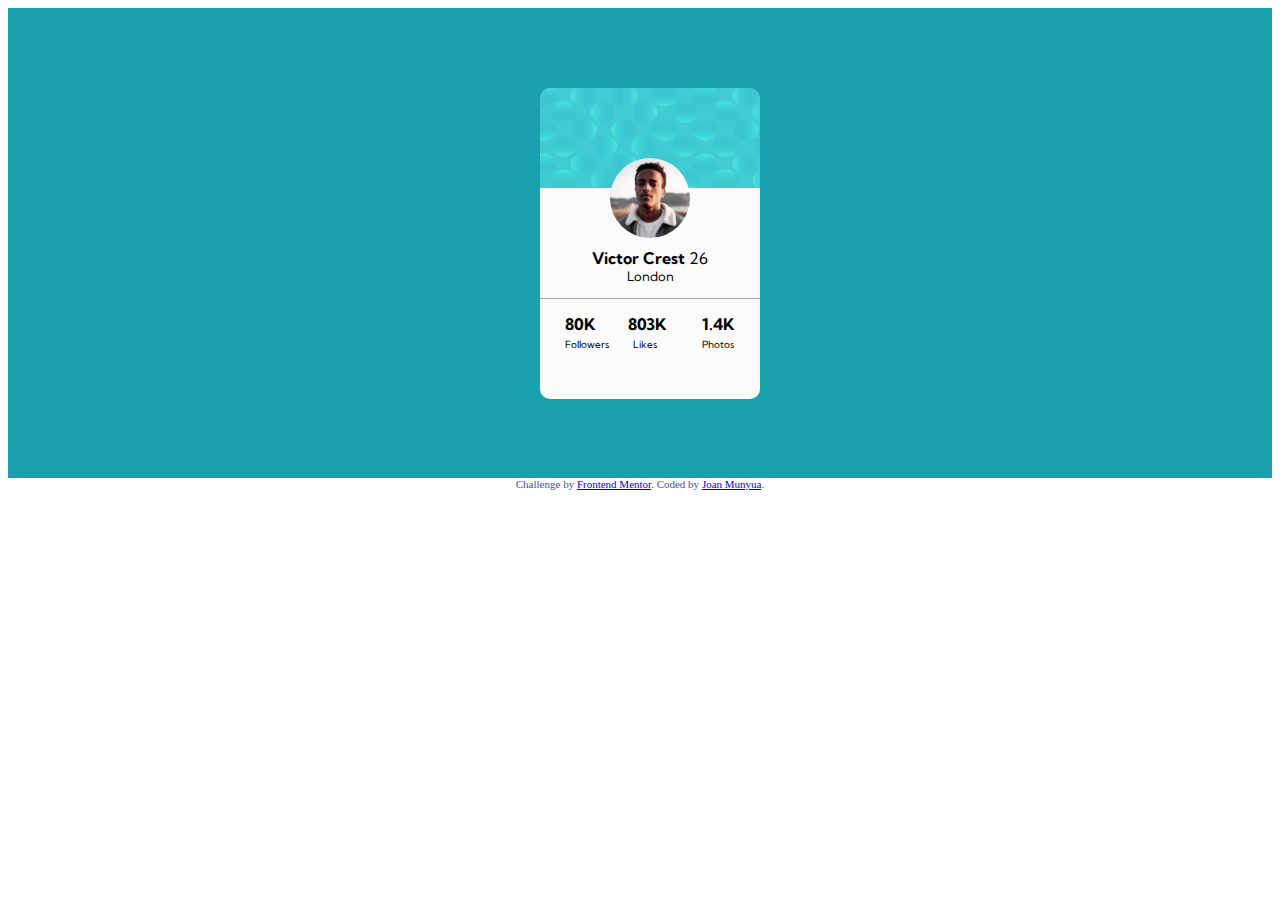
<file: index.html>
<!DOCTYPE html>
<html lang="en">
<head>
  <meta charset="UTF-8">
  <meta name="viewport" content="width=device-width,initial-scale=1,maximum-scale=1,user-scalable=no"> <!-- displays site properly based on user's device -->

  <link rel="icon" type="image/png" sizes="32x32" href="./images/favicon-32x32.png">
  <link rel="stylesheet" href="/styles.css">
  <title>Frontend Mentor | Profile card component</title>

  <!--Feel free to remove these styles or customise in your own stylesheet 👍
<style>
  .attribution { font-size: 11px; text-align: center; }
  .attribution a { color: hsl(228, 45%, 44%); }
</style>
  -->
  
  
 
  <!--Google Font-->
  <link rel="preconnect" href="https://fonts.gstatic.com">
<link href="https://fonts.googleapis.com/css2?family=Kumbh+Sans&display=swap" rel="stylesheet">
</head>
<body>
 
    
 

    <!--
         <img class="top" src="images/bg-pattern-top.svg" alt="Top_image">
      <img class="bottom" src="images/bg-pattern-bottom.svg" alt="Bottom_image">
    -->
     <div class="container">

        
            <div class="item align_card ">
                  <div class="avatar_Row">
                    <div class="row "> <!--Start of Div with card-->
                      <div class="card_top">
                        <div class="avatar_align">
                          <img class="avatar" src="./images/image-victor.jpg" alt="" class="profile_img">
                        </div>
                    </div>
                    </div>
                      <div class="card bgcolor ">
                        <div class="col bgcolor">
                          <div class="card_title">Victor Crest <p class="card_age">26</p> </div>
                          <div class="card_city"> London</div>
                        </div>
                      </div>
                      
                      <div class="flex-item btm_rowRadius">
                          <div class="container2">
        
                            <div class="flex-item-row">
                
                                <div class="stat__followers stat_Div"> 80K </div>
                                <div class="title__followers stat_Div"> Followers </div>
                             
                          </div>
                  
                          <div class="flex-item-row">
                           
                            <div class="stat__likes stat_Div"> 803K </div>
                            <div class="title__likes stat_Div"> Likes </div>
                         
                        </div>
                  
                          <div class="flex-item-row">
                           
                              <div class="stat__photos stat_Div">1.4K </div>
                              <div class="title__photos stat_Div"> Photos </div>
                            
                          </div> <!--Flexbox2-->
        
                          </div>
                      
                        
                    </div>
                    </div> <!--End of Div with card-->
                  </div>
              
           
             


     </div>
  

      <div class="row"> <!--Start of Footer-->
        <div class="col">
          <div class="attribution">
            Challenge by <a href="https://www.frontendmentor.io?ref=challenge" target="_blank">Frontend Mentor</a>. 
            Coded by <a href="#">Joan Munyua</a>.
          </div>
        </div>
      
      </div> <!--end of Footer-->
    
    

  
      

 







    
    

  
 
</body>
</html>
</file>
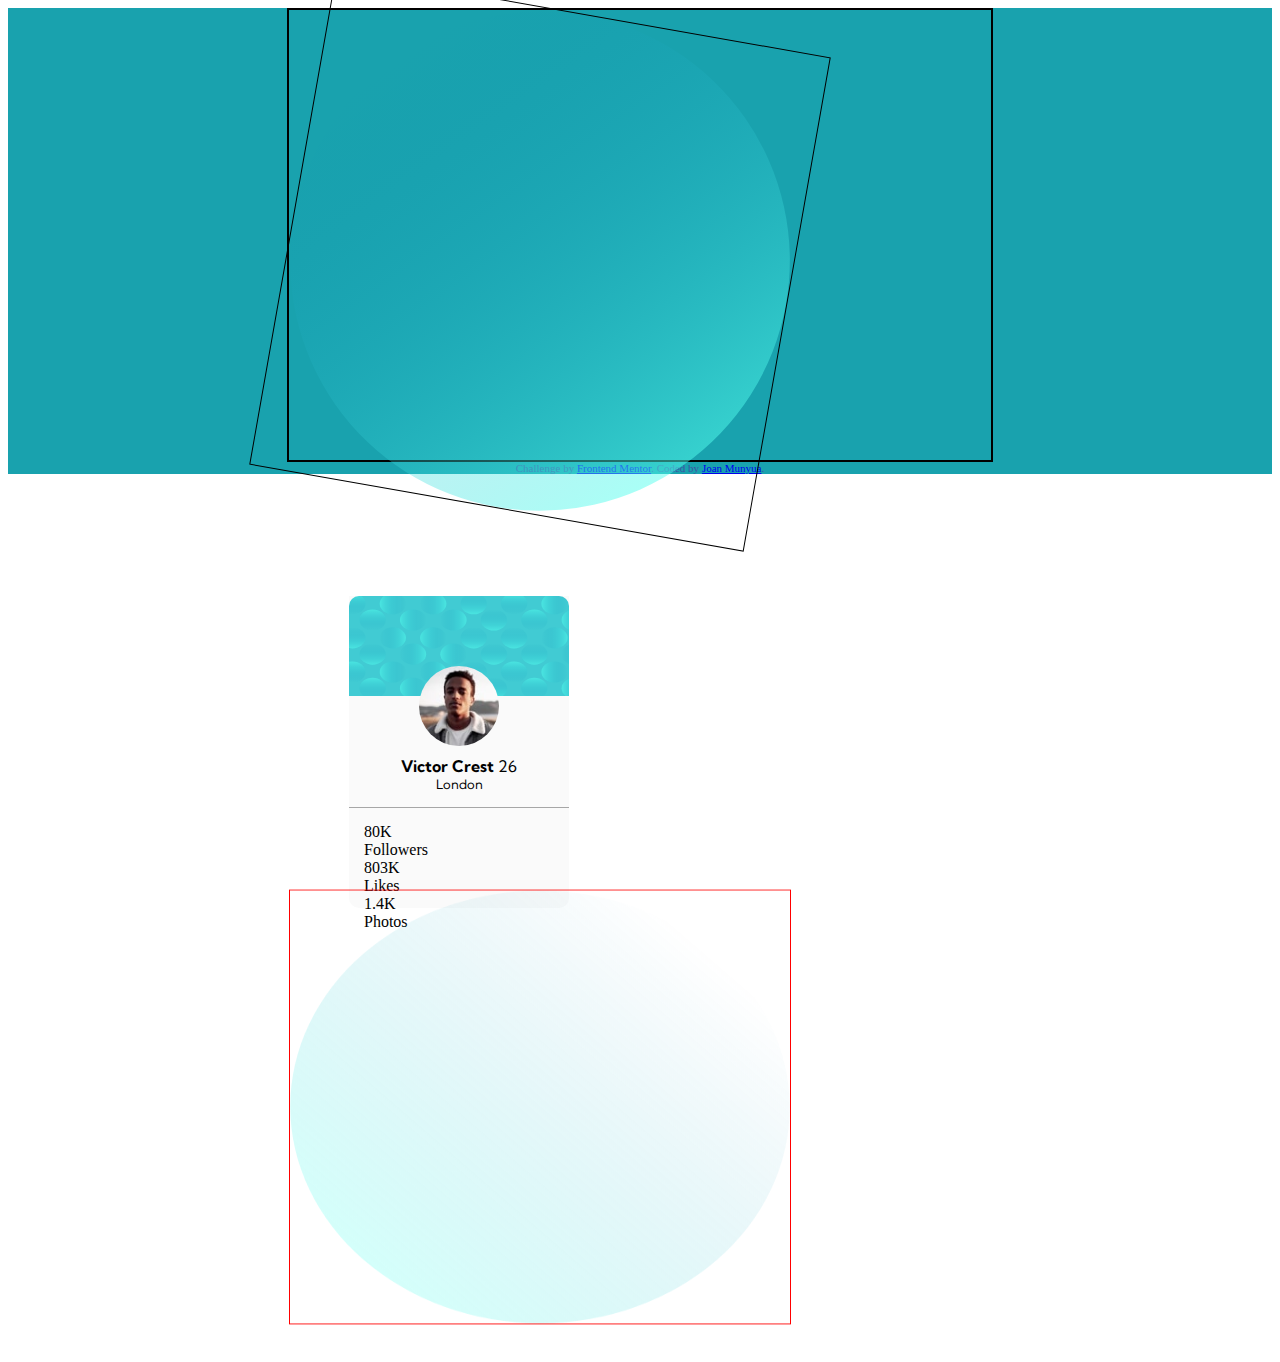
<file: index1.html>
<!DOCTYPE html>
<html lang="en">
<head>
  <meta charset="UTF-8">
  <meta name="viewport" content="width=device-width, initial-scale=1.0"> <!-- displays site properly based on user's device -->

  <link rel="icon" type="image/png" sizes="32x32" href="./images/favicon-32x32.png">
  <link rel="stylesheet" href="/styles/styles.css">
  <title>Frontend Mentor | Profile card component</title>

  <!--Feel free to remove these styles or customise in your own stylesheet 👍
<style>
  .attribution { font-size: 11px; text-align: center; }
  .attribution a { color: hsl(228, 45%, 44%); }
</style>
  -->
  
  <!--import bootstrap-->
  <link href="https://cdn.jsdelivr.net/npm/bootstrap@5.0.0-beta2/dist/css/bootstrap.min.css" rel="stylesheet" integrity="sha384-BmbxuPwQa2lc/FVzBcNJ7UAyJxM6wuqIj61tLrc4wSX0szH/Ev+nYRRuWlolflfl" crossorigin="anonymous">
 
  <!--Google Font-->
  <link rel="preconnect" href="https://fonts.gstatic.com">
<link href="https://fonts.googleapis.com/css2?family=Kumbh+Sans&display=swap" rel="stylesheet">
</head>
<body>
 
    
 
  

    <div class="container container-sm"> <!--Start of Div Container-->
      
   <main>
    <div>
      <img class="top" src="images/bg-pattern-top.svg" alt="Top_image">
     </div>
    <div class="col justify-content-md-center align_card ">
          <div class="avatar_Row bgcolor">
            <div class="row justify-content-md-center "> <!--Start of Div with card-->
              <div class="card_top">
                <div class="avatar_align">
                  <img class="avatar" src="./images/image-victor.jpg" alt="" class="profile_img">
                </div>
            </div>
            </div>
              <div class="row align-items-center bgcolor ">
                <div class="col">
                  <div class="card_title">Victor Crest <p class="card_age">26</p> </div>
                  <div class="card_city"> London</div>
                </div>
              </div>
              
              <div class="row align-items-end btm_rowRadius">
              
                <div class="col align-items-start">
        
                      <div class="stat__num"> 80K </div>
                      <div class="stat__title"> Followers </div>
                   
                </div>
        
                <div class="col align-items-center ">
                 
                  <div class="stat__num"> 803K </div>
                  <div class="stat__title"> Likes </div>
               
              </div>
        
                <div class="col">
                 
                    <div class="stat__num">1.4K </div>
                    <div class="stat__title"> Photos </div>
                  
                </div>
            </div>
            </div> <!--End of Div with card-->
          </div>
          <div >
            <img class="bottom" src="images/bg-pattern-bottom.svg" alt="Bottom_image">
          </div>
   </main>
     

      <div class="row"> <!--Start of Footer-->
        <div class="col">
          <div class="attribution">
            Challenge by <a href="https://www.frontendmentor.io?ref=challenge" target="_blank">Frontend Mentor</a>. 
            Coded by <a href="#">Joan Munyua</a>.
          </div>
        </div>
      
      </div> <!--end of Footer-->
     </div> <!--End of Div Container-->
    

  
      

 







    
    

  
 <!--Bootstrap JS-->
 <script src="https://cdn.jsdelivr.net/npm/bootstrap@5.0.0-beta2/dist/js/bootstrap.bundle.min.js" integrity="sha384-b5kHyXgcpbZJO/tY9Ul7kGkf1S0CWuKcCD38l8YkeH8z8QjE0GmW1gYU5S9FOnJ0" crossorigin="anonymous"></script>

 <script src="https://cdn.jsdelivr.net/npm/@popperjs/core@2.6.0/dist/umd/popper.min.js" integrity="sha384-KsvD1yqQ1/1+IA7gi3P0tyJcT3vR+NdBTt13hSJ2lnve8agRGXTTyNaBYmCR/Nwi" crossorigin="anonymous"></script>
 <script src="https://cdn.jsdelivr.net/npm/bootstrap@5.0.0-beta2/dist/js/bootstrap.min.js" integrity="sha384-nsg8ua9HAw1y0W1btsyWgBklPnCUAFLuTMS2G72MMONqmOymq585AcH49TLBQObG" crossorigin="anonymous"></script>
</body>
</html>
</file>
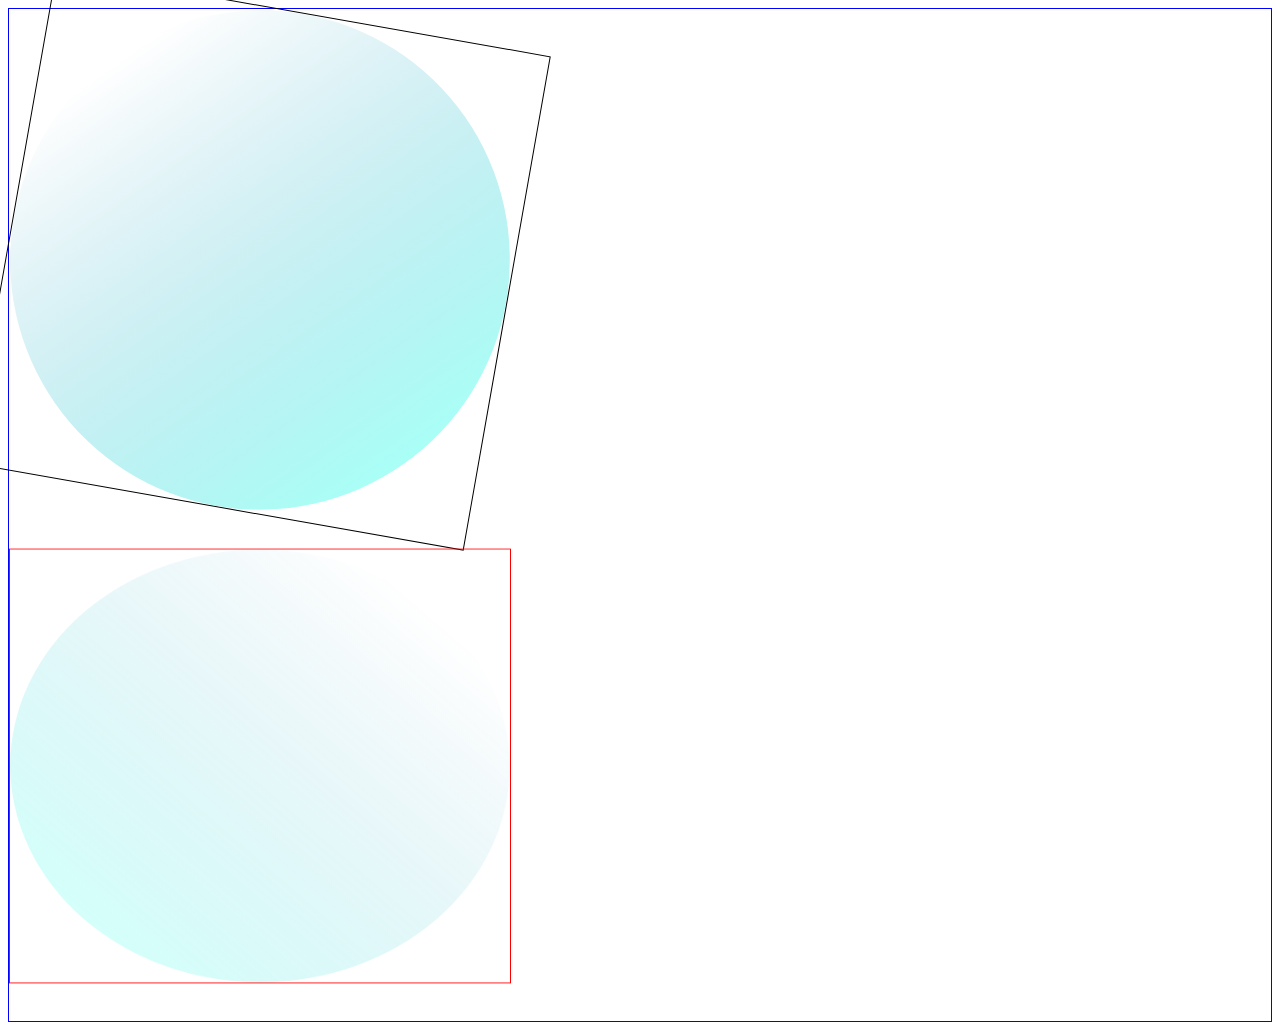
<file: test.html>
<!DOCTYPE html>
<html lang="en">
<head>
    <meta charset="UTF-8">
    <meta http-equiv="X-UA-Compatible" content="IE=edge">
    <meta name="viewport" content="width=device-width, initial-scale=1.0">
    <title>test</title>
    <link rel="stylesheet" href="/styles/test.css">
</head>
<body>
    <main>

        <div class="mydiv">
            <img class="top" src="images/bg-pattern-top.svg" alt="Top_image">
             </div>
             
             <div class="divmy">
                <img class="bottom" src="images/bg-pattern-bottom.svg" alt="Bottom_image"> 
             </div>

    </main>
    
    
</body>
</html>
</file>
<file: styles.css>
/*
* {
 margin:0;
 padding:0;
 box-sizing: border-box;   
} */

.container{
    display: flex;
    justify-content: center;
    align-items: center;
    background-color:hsl(185, 75%, 39%);
    flex-flow: column wrap;
    max-width: 1440px;

}

.item{
    /*flex: grow shrink basis;*/
   flex: 1;
   margin-left:auto;
   margin-right:auto;
   margin-bottom: 60px;
   margin-top: auto;
}

.card{
    height: 50px;
    background: rgb(250, 250, 250);
   
}


.card_top{
    align-content: center;
    background-image: url(../images/bg-pattern-card.svg);
    background-repeat: no-repeat;
    background-size: 310px 100px;
    background-color:rgb(250, 250, 250);
    border-radius: 10px 10px 0px 0px;
    height:160px;
}


.align_card{
    align-content:space-around;
    align-items:center;
    margin-top:20px;
    padding:60px;
    align-content: center;
    width: 200px;
    height:200px;

}
.avatar{
    
    border-radius:50%;
    align-items: center;
    margin-top: 70px;
    margin-bottom:10px;
    margin-left:70px;
    margin-right: 10px;
    border: 3px white;
    width: 80px;
    height: 80px;

}

.avatar_Row{
    
    width: 220px;
    height:270px;
    
}

.avatar_align{
    align-content: center;
    align-items: center;
    
}

.card_info{
    align-content: center;
    align-items: center;
    background-color:rgb(250, 250, 250);
}

.card_city{
    align-content: center;
    align-items: center;
    font-weight:400;
    font-family:'Kumbh Sans', sans-serif;
    text-align: center;
    font-size: small;
    margin-bottom: 15px;
   
}
.attribution { 
    font-size: 11px; 
    text-align: center; 
    color: hsl(228, 45%, 44%); 
}

.card_title{
    font-weight: 700;
    text-align: center;
    font-family:'Kumbh Sans', sans-serif;
    
}

.card_age{
    text-align:right;
    display: inline;
    font-weight:400;
    font-family:'Kumbh Sans', sans-serif;
    

}/*end of 1st flexbox/*



/* Flexbox 2 */
.container2{
    display: flex;
    justify-content:space-evenly;
    align-items: center;
    background-color:rgb(250, 250, 250);

}


.container2 > div{
     /*flex: grow shrink basis;*/
    flex: 1;
    
    
}

.stat__followers{
    font-weight:700;
    font-family:'Kumbh Sans', sans-serif;
    text-align:center;
    margin-left: 10px;

}

.stat__likes{
    font-weight:700;
    font-family:'Kumbh Sans', sans-serif;
    text-align:center;
    margin-left: 10px;
}

.stat__photos{
    font-weight:700;
    font-family:'Kumbh Sans', sans-serif;
    text-align:center;
    margin-left: 20px;
}
.title__followers{
    align-content: center;
    align-items: center;
    font-weight:400;
    font-family:'Kumbh Sans', sans-serif;
    text-align: center;
    font-size: x-small;
    margin-left: 10px;
} 

.title__likes{
    align-content: center;
    align-items: center;
    font-weight:400;
    font-family:'Kumbh Sans', sans-serif;
    text-align: center;
    font-size: x-small;
    margin-left: 15px;
}

.title__photos{
    align-content: center;
    align-items: center;
    font-weight:400;
    font-family:'Kumbh Sans', sans-serif;
    text-align: center;
    font-size: x-small;
    margin-left: 20px;
}/*End of Flexbox 2*/


main{
    margin: auto;
    padding:auto;
    border: 2px solid black;
    align-content: center;
    align-items: center;
    align-self: center;
    display:block;
    height:450px;
}

.stat_Div{
    display: inline-block;   
}

.stat_Div2{
    display:inline;
}
body{
    
    max-width: 1440px;

}

.top{
    transform: rotateZ(100deg);
    border: solid 1px black;
    margin-right: 200px;
    width: 500px;
   
    
}

.bottom{
    transform: rotateX(150deg);
    border: solid 1px red;
    width: 500px;
    
}



/*
@media screen and (max-width:706px){
.top{
        transform:translate(-70%,-55%);
}
.bottom{
        transform: translate(70%, 55%);
    }
}

@media screen and (max-height:700px){
.bottom{
        transform: translate(70%,75%);
    }
}
*/



.btm_rowRadius{
    background-color:rgb(250, 250, 250);
    border-radius: 0px 0px 10px 10px;
    height:70px;
    border-top: 1px inset rgb(250, 250, 250) ;
    padding:15px;
}

.bgcolor{
    background-color: rgb(250, 250, 250);
}
</file>
<file: styles/styles.css>
/*
* {
 margin:0;
 padding:0;
 box-sizing: border-box;   
} */

.container{
    display: flex;
    justify-content: center;
    align-items: center;
    background-color:hsl(185, 75%, 39%);
    flex-flow: column wrap;
    max-width: 1440px;

}

.item{
    /*flex: grow shrink basis;*/
   flex: 1;
   margin-left:auto;
   margin-right:auto;
   margin-bottom: 60px;
   margin-top: auto;
}

.card{
    height: 50px;
    background: rgb(250, 250, 250);
   
}


.card_top{
    align-content: center;
    background-image: url(../images/bg-pattern-card.svg);
    background-repeat: no-repeat;
    background-size: 310px 100px;
    background-color:rgb(250, 250, 250);
    border-radius: 10px 10px 0px 0px;
    height:160px;
}


.align_card{
    align-content:space-around;
    align-items:center;
    margin-top:20px;
    padding:60px;
    align-content: center;
    width: 200px;
    height:200px;

}
.avatar{
    
    border-radius:50%;
    align-items: center;
    margin-top: 70px;
    margin-bottom:10px;
    margin-left:70px;
    margin-right: 10px;
    border: 3px white;
    width: 80px;
    height: 80px;

}

.avatar_Row{
    
    width: 220px;
    height:270px;
    
}

.avatar_align{
    align-content: center;
    align-items: center;
    
}

.card_info{
    align-content: center;
    align-items: center;
    background-color:rgb(250, 250, 250);
}

.card_city{
    align-content: center;
    align-items: center;
    font-weight:400;
    font-family:'Kumbh Sans', sans-serif;
    text-align: center;
    font-size: small;
    margin-bottom: 15px;
   
}
.attribution { 
    font-size: 11px; 
    text-align: center; 
    color: hsl(228, 45%, 44%); 
}

.card_title{
    font-weight: 700;
    text-align: center;
    font-family:'Kumbh Sans', sans-serif;
    
}

.card_age{
    text-align:right;
    display: inline;
    font-weight:400;
    font-family:'Kumbh Sans', sans-serif;
    

}/*end of 1st flexbox/*



/* Flexbox 2 */
.container2{
    display: flex;
    justify-content:space-evenly;
    align-items: center;
    background-color:rgb(250, 250, 250);

}


.container2 > div{
     /*flex: grow shrink basis;*/
    flex: 1;
    
    
}

.stat__followers{
    font-weight:700;
    font-family:'Kumbh Sans', sans-serif;
    text-align:center;
    margin-left: 10px;

}

.stat__likes{
    font-weight:700;
    font-family:'Kumbh Sans', sans-serif;
    text-align:center;
    margin-left: 10px;
}

.stat__photos{
    font-weight:700;
    font-family:'Kumbh Sans', sans-serif;
    text-align:center;
    margin-left: 20px;
}
.title__followers{
    align-content: center;
    align-items: center;
    font-weight:400;
    font-family:'Kumbh Sans', sans-serif;
    text-align: center;
    font-size: x-small;
    margin-left: 10px;
} 

.title__likes{
    align-content: center;
    align-items: center;
    font-weight:400;
    font-family:'Kumbh Sans', sans-serif;
    text-align: center;
    font-size: x-small;
    margin-left: 15px;
}

.title__photos{
    align-content: center;
    align-items: center;
    font-weight:400;
    font-family:'Kumbh Sans', sans-serif;
    text-align: center;
    font-size: x-small;
    margin-left: 20px;
}/*End of Flexbox 2*/


main{
    margin: auto;
    padding:auto;
    border: 2px solid black;
    align-content: center;
    align-items: center;
    align-self: center;
    display:block;
    height:450px;
}

.stat_Div{
    display: inline-block;   
}

.stat_Div2{
    display:inline;
}
body{
    
    max-width: 1440px;

}

.top{
    transform: rotateZ(100deg);
    border: solid 1px black;
    margin-right: 200px;
    width: 500px;
   
    
}

.bottom{
    transform: rotateX(150deg);
    border: solid 1px red;
    width: 500px;
    
}



/*
@media screen and (max-width:706px){
.top{
        transform:translate(-70%,-55%);
}
.bottom{
        transform: translate(70%, 55%);
    }
}

@media screen and (max-height:700px){
.bottom{
        transform: translate(70%,75%);
    }
}
*/



.btm_rowRadius{
    background-color:rgb(250, 250, 250);
    border-radius: 0px 0px 10px 10px;
    height:70px;
    border-top: 1px inset rgb(250, 250, 250) ;
    padding:15px;
}

.bgcolor{
    background-color: rgb(250, 250, 250);
}
</file>
<file: styles/test.css>
.top{
    transform: rotateZ(100deg);
    border: solid 1px black;
    margin-right: 200px;
    width: 500px;
   
    
}

.bottom{
    transform: rotateX(150deg);
    border: solid 1px red;
    width: 500px;
}

main{
    border:1px solid blue;
}
</file>
